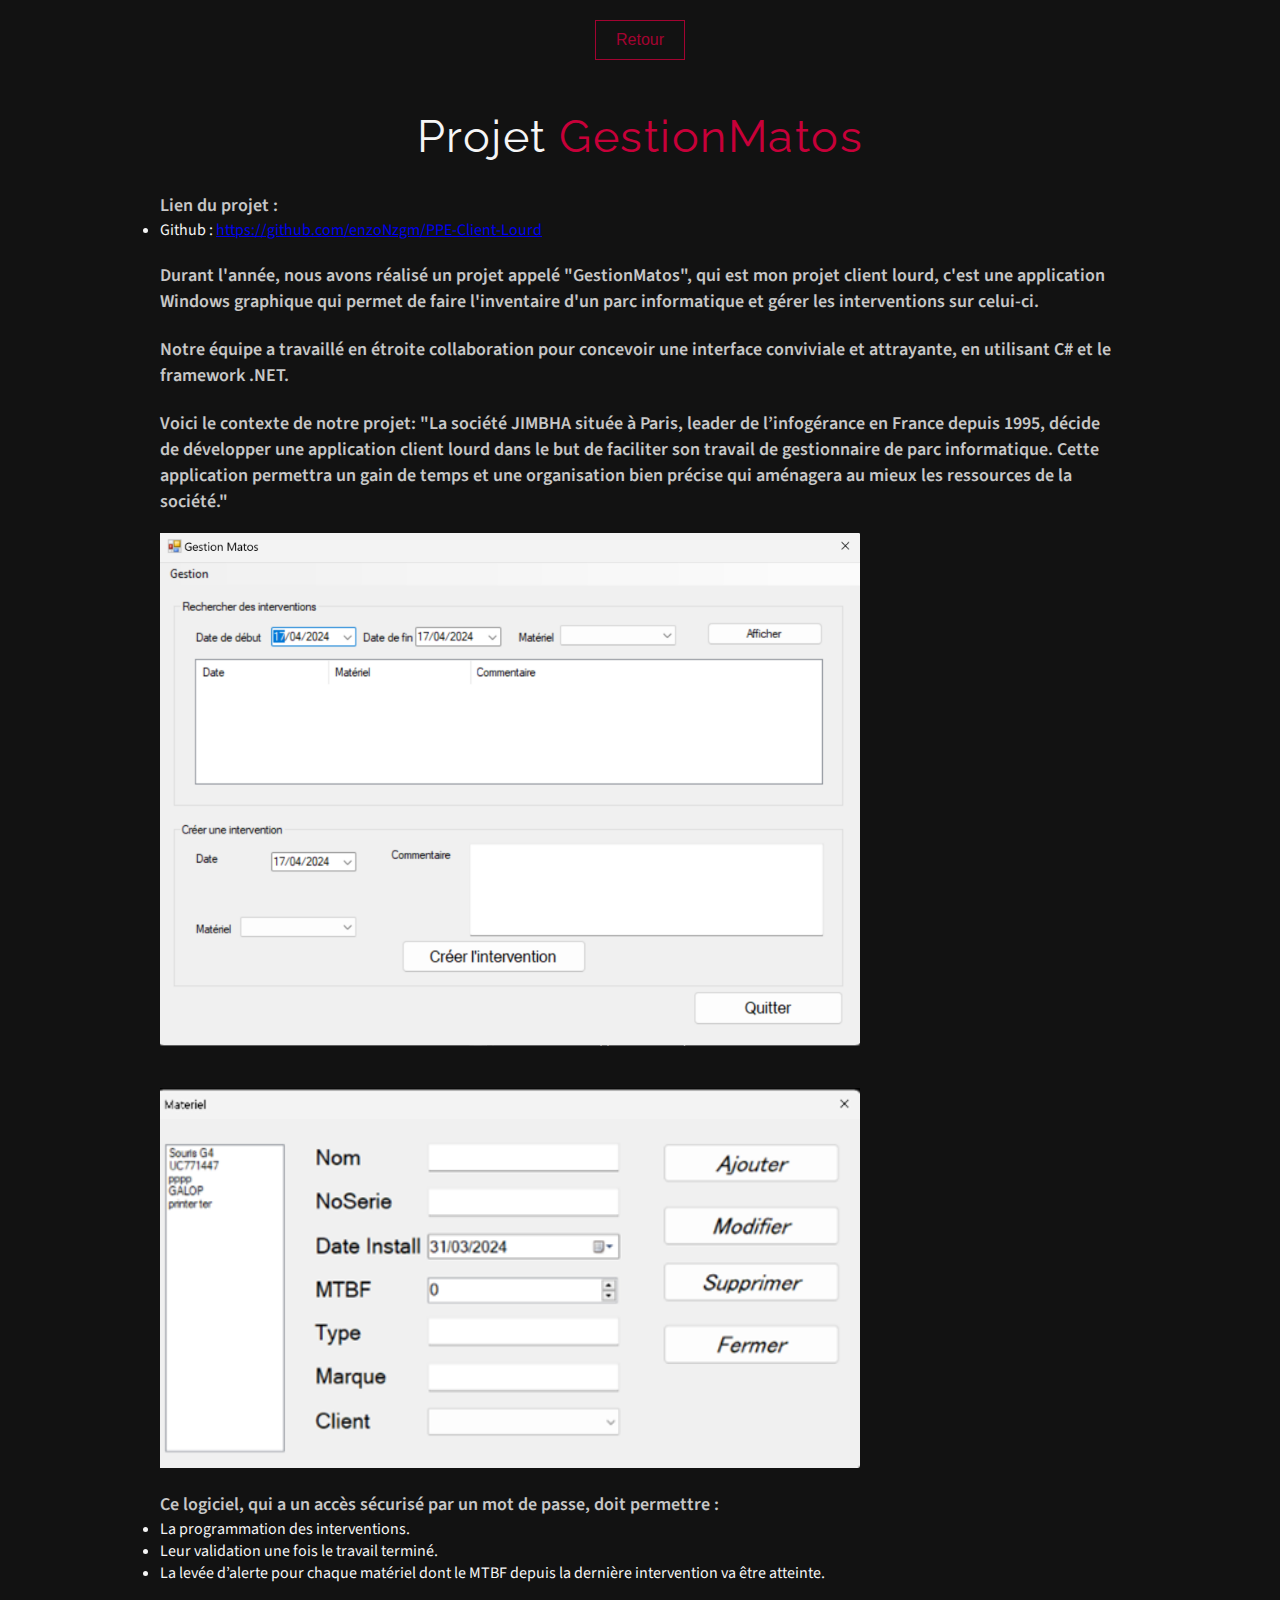
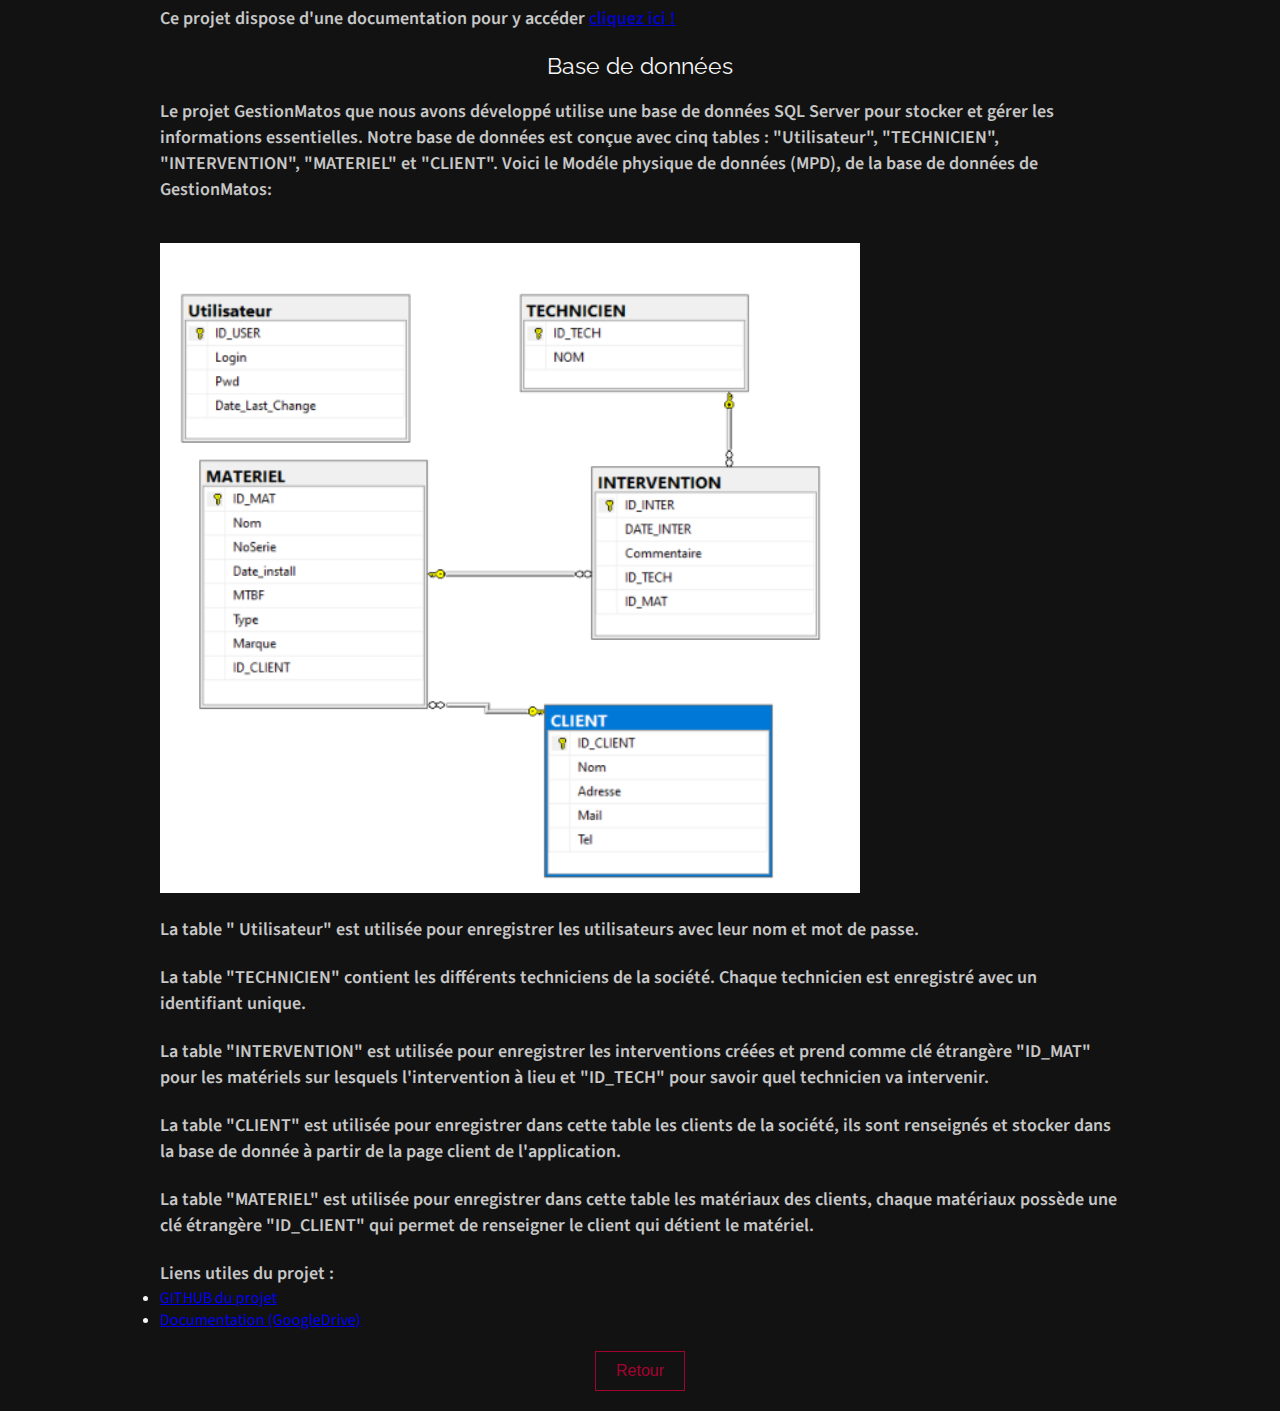
<file: GestionMatos.html>
<!DOCTYPE html>
<html lang="en">

<head>
    <meta charset="UTF-8">
    <meta http-equiv="X-UA-Compatible" content="IE=edge">
    <meta name="viewport" content="width=device-width, initial-scale=1.0">
    <title>Projet GestionMatos</title>
    <link rel="stylesheet" href="projet.css">
    <link rel="icon" href="images/logo-E .png">
    <link rel="preconnect" href="https://fonts.googleapis.com">
    <link rel="preconnect" href="https://fonts.gstatic.com" crossorigin>
    <link href="https://fonts.googleapis.com/css2?family=Source+Sans+Pro:wght@400;600;700&display=swap"
        rel="stylesheet">
    <link rel="preconnect" href="https://fonts.googleapis.com">
    <link rel="preconnect" href="https://fonts.gstatic.com" crossorigin>
    <link href="https://fonts.googleapis.com/css2?family=Raleway:wght@100;300;400;500;900&display=swap"
        rel="stylesheet">
</head>

<body>
    <div class="button"><a href="javascript:history.go(-1)"><button><span class="index">Retour<i
                        class="gg-arrow-right"></i></span></button></a>
    </div>
    <h1 class="section-title">Projet <span class="span-title">GestionMatos</span></h1>
    <p>Lien du projet :</p>
    <ul>
        <li>Github : <a href="https://github.com/enzoNzgm/PPE-Client-Lourd"
                target="_blank">https://github.com/enzoNzgm/PPE-Client-Lourd</a>
        </li>
    </ul><br>
    <p>Durant l'année, nous avons réalisé un projet appelé "GestionMatos", qui est mon projet client lourd, c'est une
        application Windows graphique qui permet de faire l'inventaire d'un parc informatique et gérer les interventions
        sur celui-ci.</p><br>
    <p>Notre équipe a travaillé en étroite collaboration pour concevoir une interface conviviale et attrayante, en
        utilisant C# et le framework .NET.</p><br>
    <p>Voici le contexte de notre projet: "La société JIMBHA située à Paris, leader de l’infogérance en France depuis
        1995, décide de développer une application client lourd dans le but de faciliter son travail de gestionnaire de
        parc informatique. Cette application permettra un gain de temps et une organisation bien précise qui aménagera
        au mieux les ressources de la société."</p>
    <img src="images/gestionMatos.png" alt="image de la page de gestion et création d'intervention ">
    <img src="images/addMatos.png" alt="image de la page de gestion et création de matériel">
    <p>Ce logiciel, qui a un accès sécurisé par un mot de passe, doit permettre :</p>
    <ul>
        <li>La programmation des interventions.</li>
        <li>Leur validation une fois le travail terminé.</li>
        <li>La levée d’alerte pour chaque matériel dont le MTBF depuis la dernière intervention va être atteinte.</li>
    </ul><br>
    <p>Ce projet dispose d'une documentation pour y accéder <a
            href="https://drive.google.com/drive/folders/1Y4PAtLskTBIpB95A0gm5JYi_it5G02hb" target="_blank">cliquez ici
            !</a></p>
    <h1 class="second-title">Base de données</h1>
    <p>Le projet GestionMatos que nous avons développé utilise une base de données SQL Server pour stocker et gérer les
        informations essentielles. Notre base de données est conçue avec cinq tables : "Utilisateur", "TECHNICIEN",
        "INTERVENTION", "MATERIEL" et "CLIENT". Voici le Modéle physique de données (MPD), de la base de données de
        GestionMatos: </p><br>
    <img src="images/MPDGM.png" alt="MPD de la base de données">
    <p>La table " Utilisateur" est utilisée pour enregistrer les utilisateurs avec leur nom et mot de passe.</p><br>
    <p> La table "TECHNICIEN" contient les différents techniciens de la société. Chaque technicien est enregistré avec
        un identifiant unique. </p><br>
    <p>La table "INTERVENTION" est utilisée pour enregistrer les interventions créées et prend comme clé étrangère
        "ID_MAT" pour les matériels sur lesquels l'intervention à lieu et "ID_TECH" pour savoir quel technicien va
        intervenir.</p><br>
    <p>La table "CLIENT" est utilisée pour enregistrer dans cette table les clients de la société, ils sont renseignés
        et
        stocker dans
        la base de donnée à partir de la page client de l'application. </p><br>
    <p>La table "MATERIEL" est utilisée pour enregistrer dans cette table les matériaux des clients, chaque matériaux
        possède une clé étrangère "ID_CLIENT" qui permet de renseigner le client qui détient le matériel. </p><br>
    <p>Liens utiles du projet : </p>
    <ul>
        <li><a href="https://github.com/enzoNzgm/PPE-Client-Lourd" target="_blank">GITHUB du projet</a></li>
        <li><a href="https://drive.google.com/drive/folders/1Y4PAtLskTBIpB95A0gm5JYi_it5G02hb"
                target="_blank">Documentation
                (GoogleDrive)</a></li>
    </ul>
    <div class="button"><a href="javascript:history.go(-1)"><button><span class="index">Retour<i
                        class="gg-arrow-right"></i></span></button></a>
    </div>
</body>

</html>
</file>
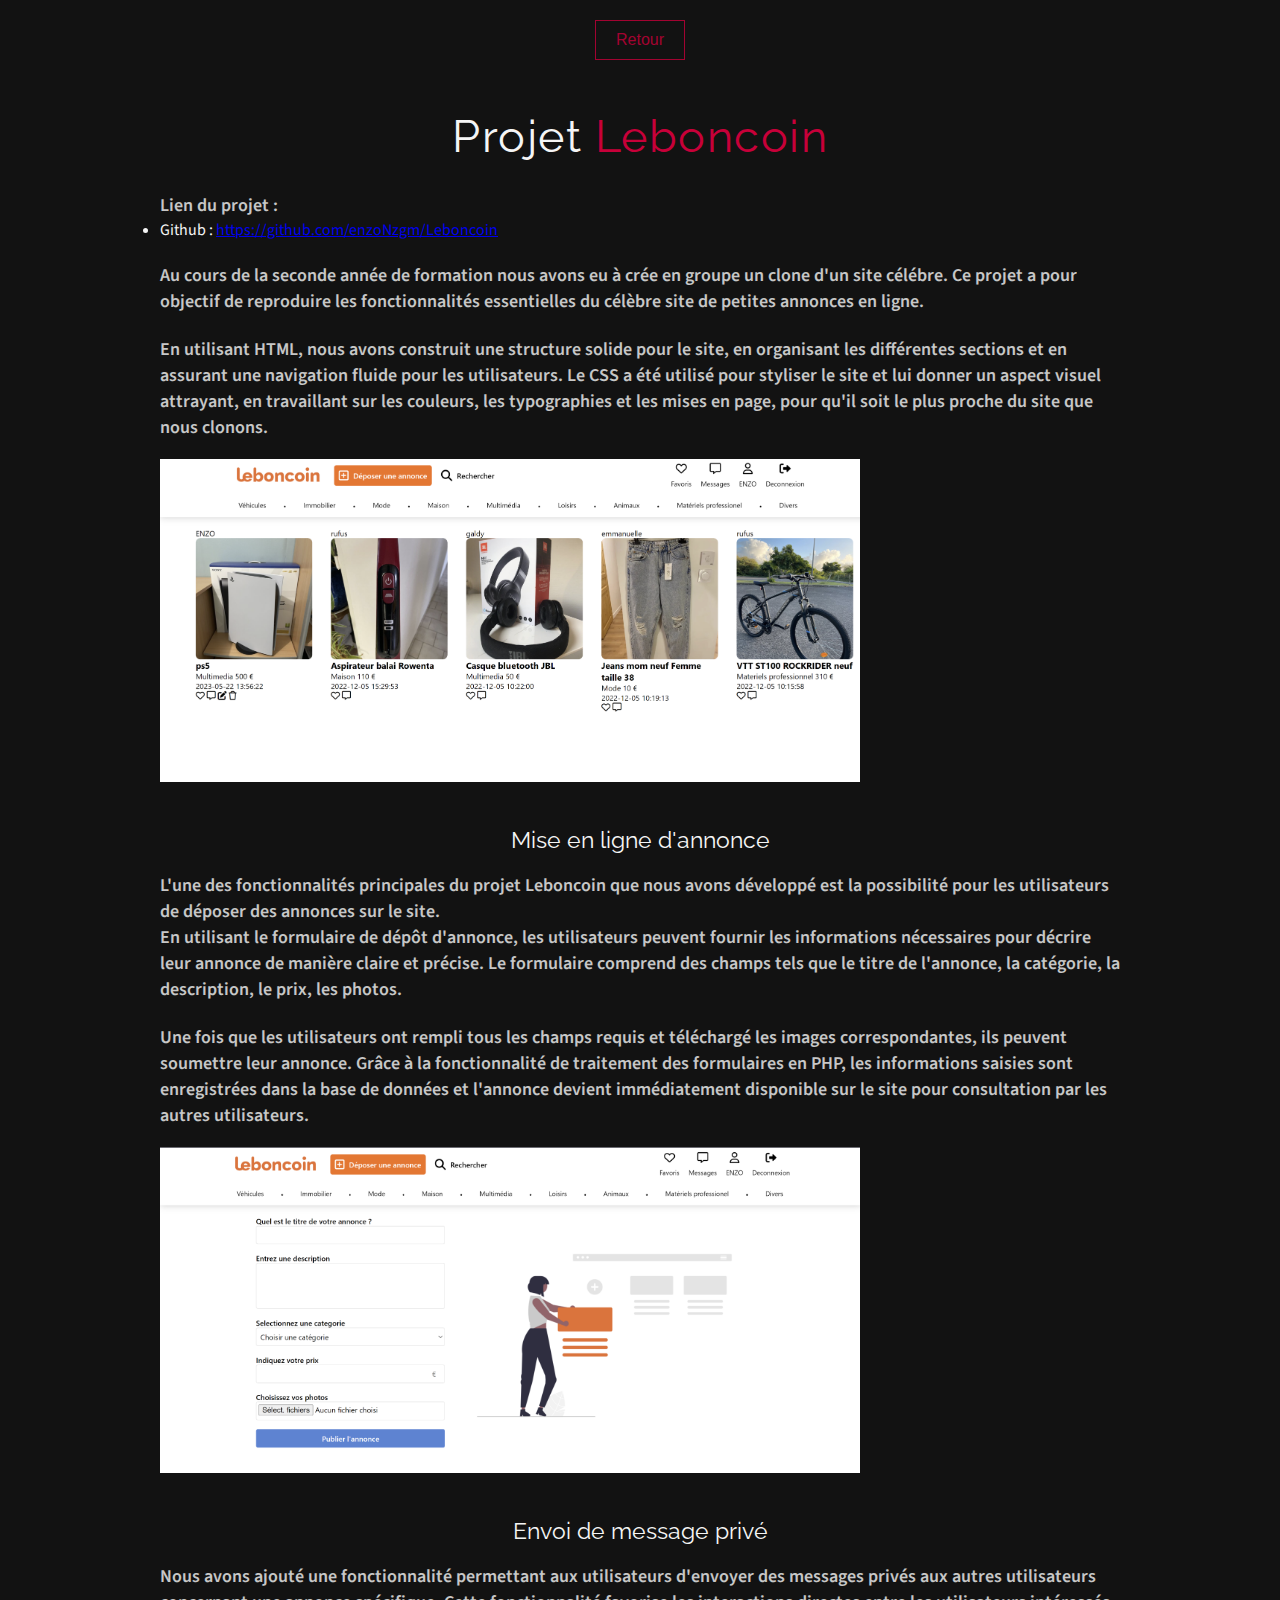
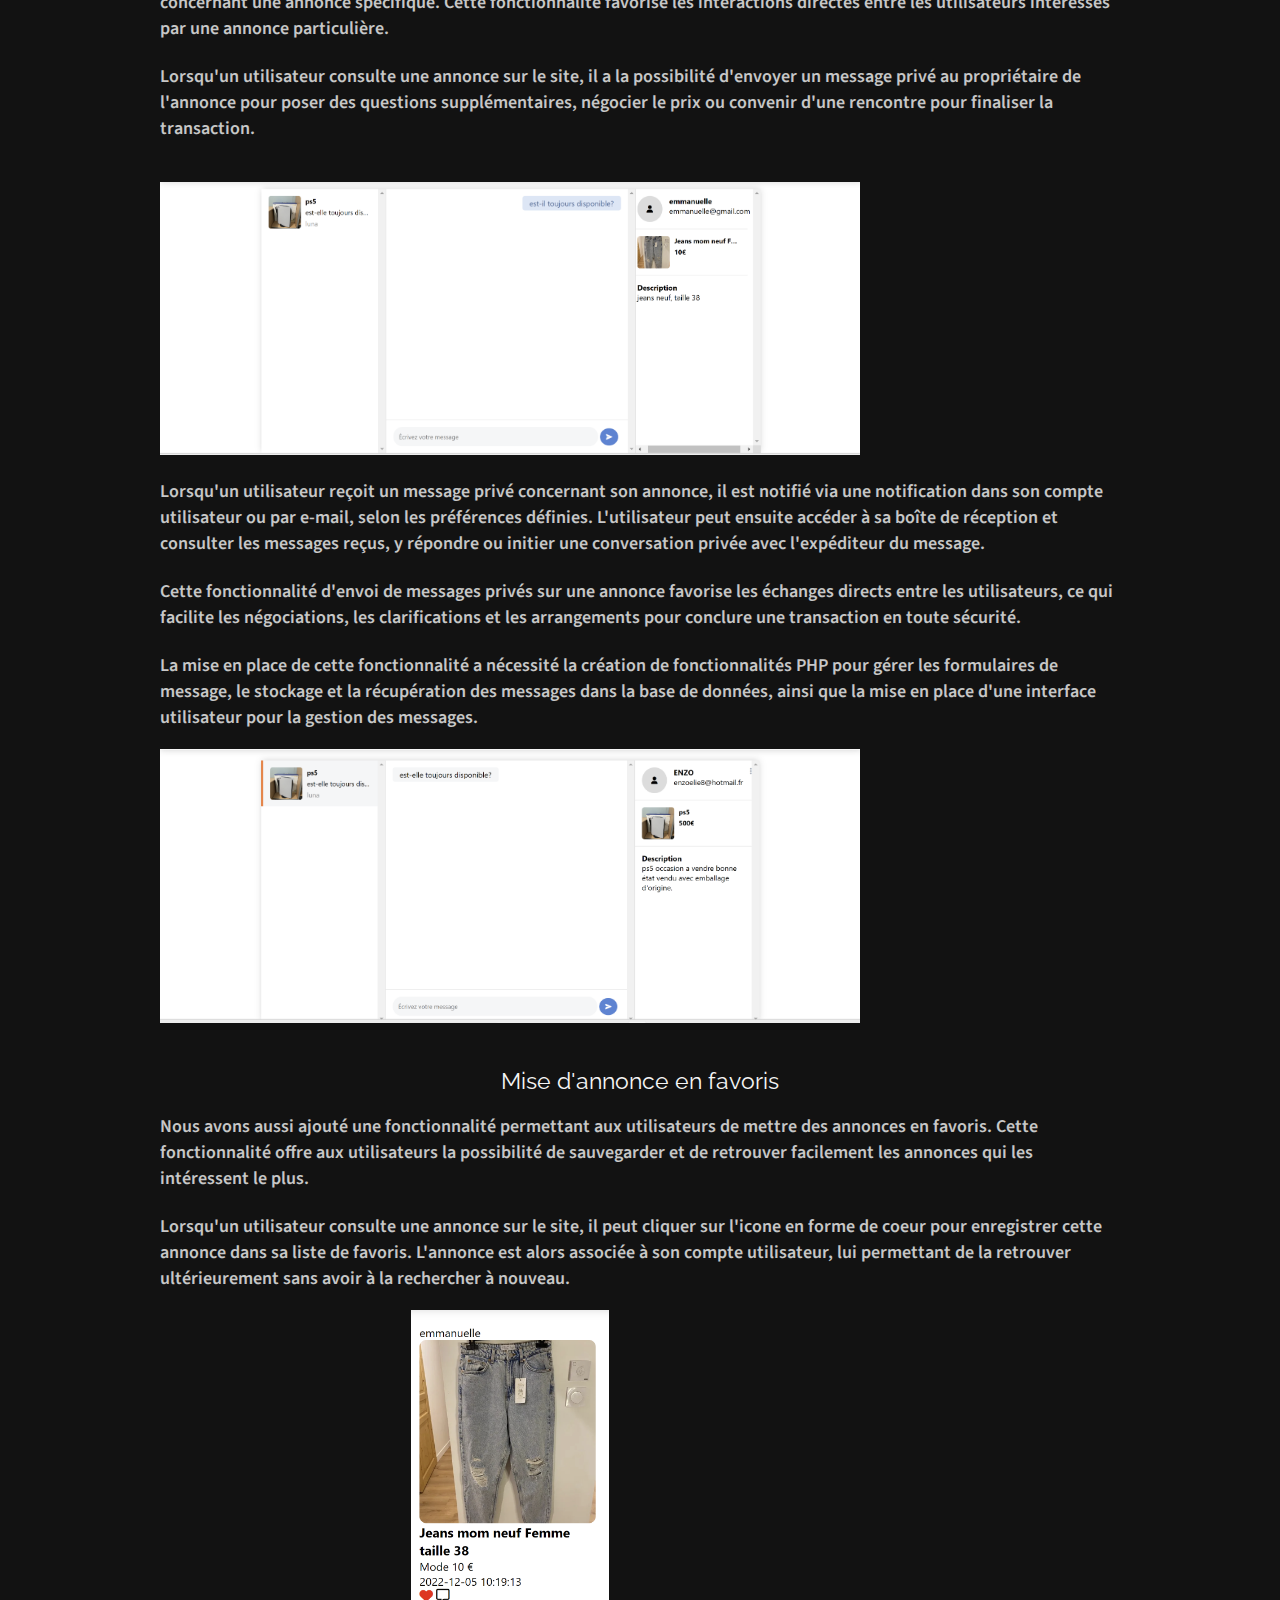
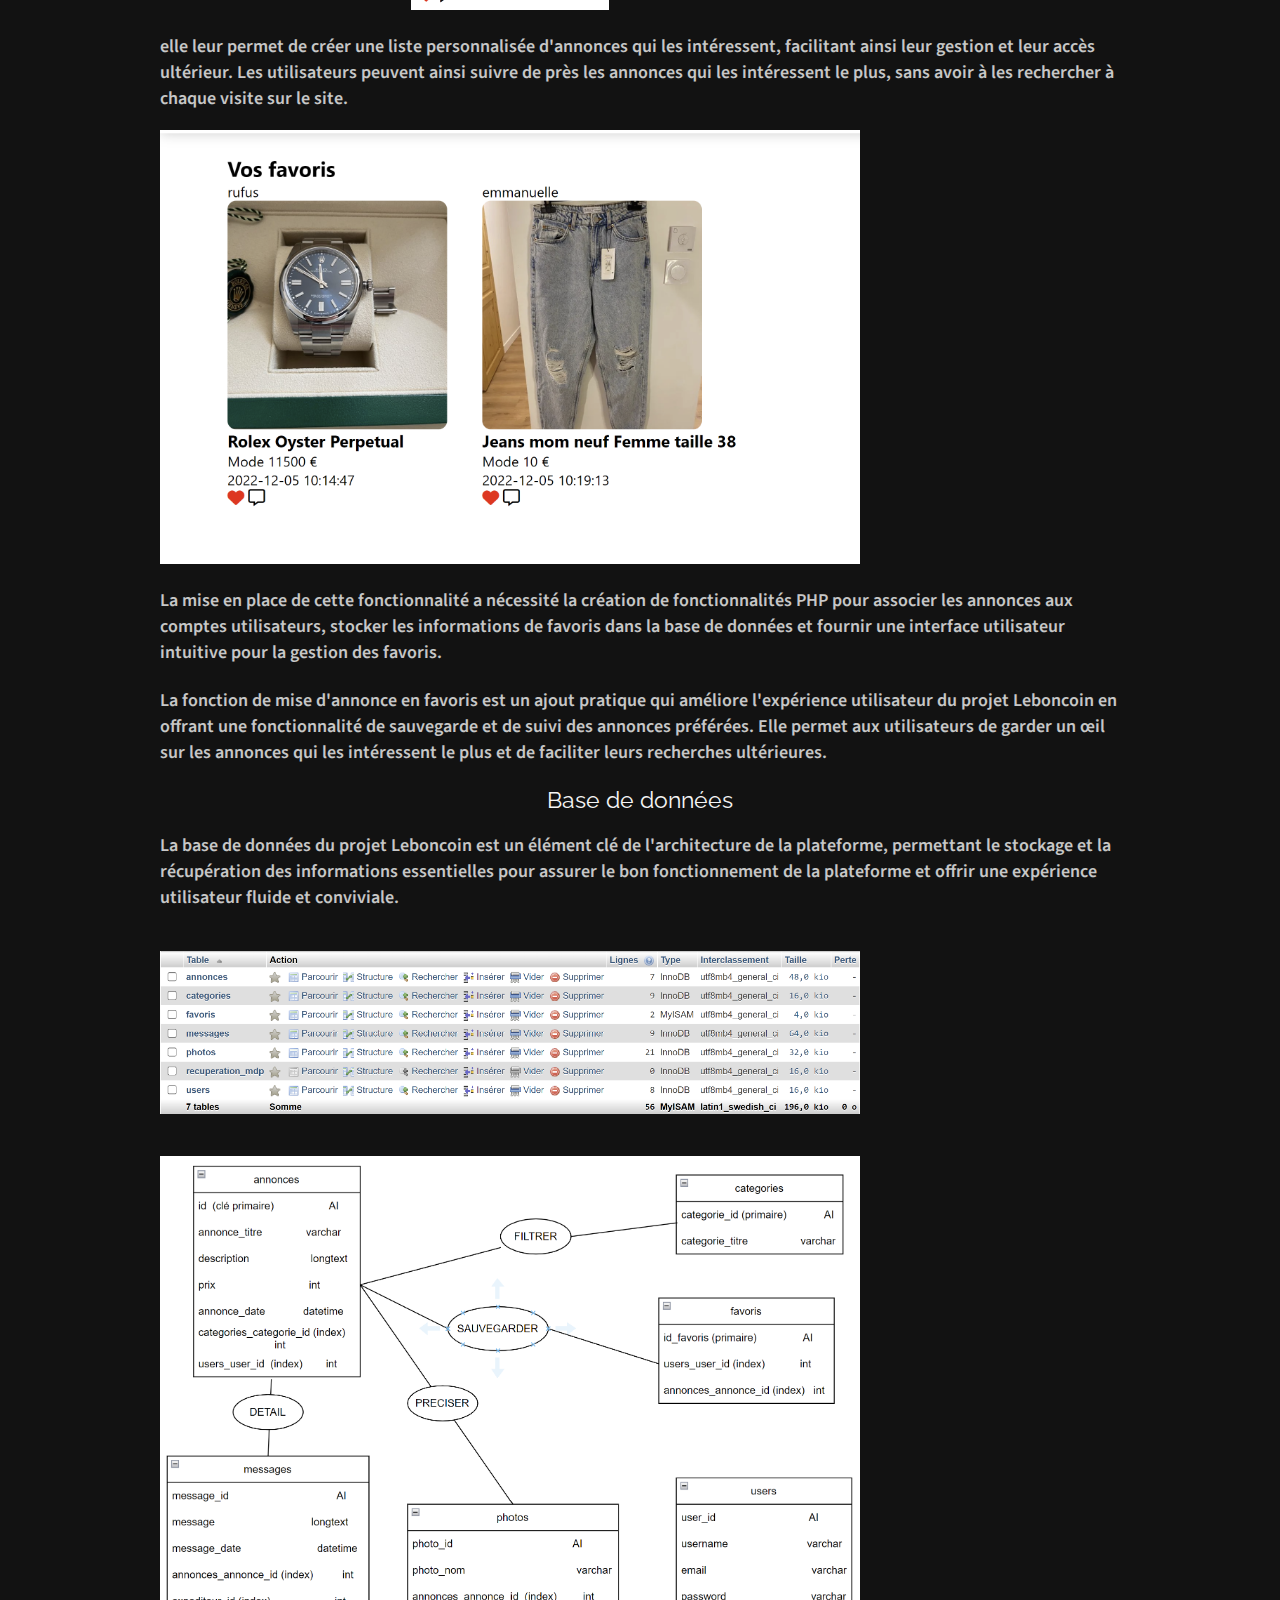
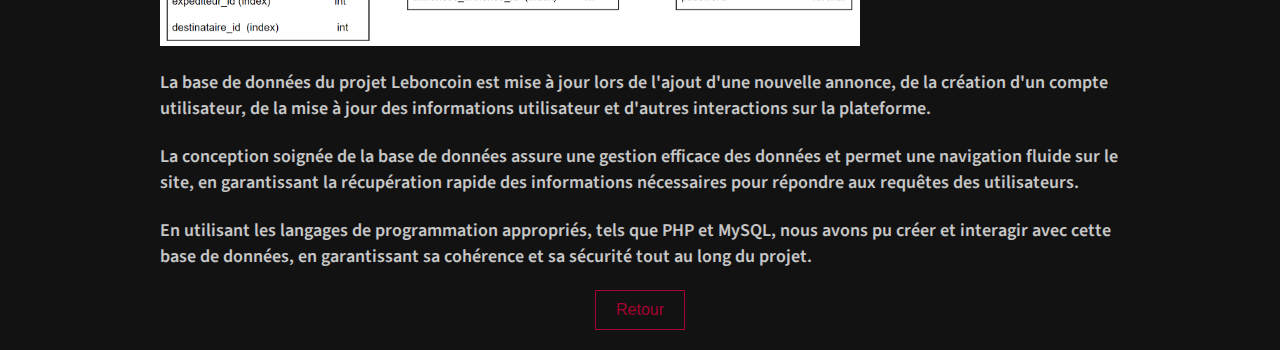
<file: leboncoin.html>
<!DOCTYPE html>
<html lang="en">

<head>
    <meta charset="UTF-8">
    <meta http-equiv="X-UA-Compatible" content="IE=edge">
    <meta name="viewport" content="width=device-width, initial-scale=1.0">
    <title>Projet Leboncoin</title>
    <link rel="stylesheet" href="projet.css">
    <link rel="icon" href="images/logo-E .png">
    <link rel="preconnect" href="https://fonts.googleapis.com">
    <link rel="preconnect" href="https://fonts.gstatic.com" crossorigin>
    <link href="https://fonts.googleapis.com/css2?family=Source+Sans+Pro:wght@400;600;700&display=swap"
        rel="stylesheet">
    <link rel="preconnect" href="https://fonts.googleapis.com">
    <link rel="preconnect" href="https://fonts.gstatic.com" crossorigin>
    <link href="https://fonts.googleapis.com/css2?family=Raleway:wght@100;300;400;500;900&display=swap"
        rel="stylesheet">
</head>

<body>
    <div class="button"><a href="javascript:history.go(-1)"><button><span class="index">Retour<i
                        class="gg-arrow-right"></i></span></button></a>
    </div>
    <h1 class="section-title">Projet <span class="span-title">Leboncoin</span></h1>
    <p>Lien du projet :</p>
    <ul>
        <li>Github : <a href="https://github.com/enzoNzgm/Leboncoin"
                target="_blank">https://github.com/enzoNzgm/Leboncoin</a>
        </li>
    </ul><br>
    <p>Au cours de la seconde année de formation nous avons eu à crée en groupe un clone d'un site célébre.
        Ce projet a pour objectif de reproduire les fonctionnalités essentielles du célèbre site de petites annonces en
        ligne.
    </p><br>
    <p>En utilisant HTML, nous avons construit une structure solide pour le site, en organisant les différentes sections
        et en
        assurant une navigation fluide pour les utilisateurs. Le CSS a été utilisé pour styliser le site et lui donner
        un aspect visuel attrayant, en travaillant sur les couleurs, les typographies et les mises en page, pour qu'il
        soit le plus proche du site que nous clonons.</p>
    <img src="images/Leboncoin-index.png" alt="">
    <h1 class="second-title">Mise en ligne d'annonce</h1>
    <p>L'une des fonctionnalités principales du projet Leboncoin que nous avons développé est la possibilité pour les
        utilisateurs de déposer des annonces sur le site. </p>
    <p>En utilisant le formulaire de dépôt d'annonce, les utilisateurs peuvent fournir les informations nécessaires pour
        décrire leur annonce de manière claire et précise. Le formulaire comprend des champs tels que le titre de
        l'annonce, la catégorie, la description, le prix, les photos.</p><br>
    <p>Une fois que les utilisateurs ont rempli tous les champs requis et téléchargé les images correspondantes, ils
        peuvent soumettre leur annonce. Grâce à la fonctionnalité de traitement des formulaires en PHP, les informations
        saisies sont enregistrées dans la base de données et l'annonce devient immédiatement disponible sur le site pour
        consultation par les autres utilisateurs.</p>
    <img src="images/annonce-lbc.png" alt="">
    <h1 class="second-title">Envoi de message privé</h1>

    <p>Nous avons ajouté une fonctionnalité permettant aux utilisateurs
        d'envoyer des messages privés aux autres utilisateurs concernant une annonce spécifique. Cette fonctionnalité
        favorise les interactions directes entre les utilisateurs intéressés par une annonce particulière.</p><br>
    <p>Lorsqu'un utilisateur consulte une annonce sur le site, il a la possibilité d'envoyer un message privé au
        propriétaire de l'annonce pour poser des questions supplémentaires, négocier le prix ou convenir d'une rencontre
        pour finaliser la transaction.</p><br>
    <img src="images/envoi-msg.png" alt="">
    <p>Lorsqu'un utilisateur reçoit un message privé concernant son annonce, il est notifié via une notification dans
        son compte utilisateur ou par e-mail, selon les préférences définies. L'utilisateur peut ensuite accéder à sa
        boîte de réception et consulter les messages reçus, y répondre ou initier une conversation privée avec
        l'expéditeur du message.</p><br>
    <p>Cette fonctionnalité d'envoi de messages privés sur une annonce favorise les échanges directs entre les
        utilisateurs, ce qui facilite les négociations, les clarifications et les arrangements pour conclure une
        transaction en toute sécurité.</p><br>
    <p>La mise en place de cette fonctionnalité a nécessité la création de fonctionnalités PHP pour gérer les
        formulaires de message, le stockage et la récupération des messages dans la base de données, ainsi que la mise
        en place d'une interface utilisateur pour la gestion des messages.</p>
    <img src="images/reception-msg.png" alt="">
    <h1 class="second-title">Mise d'annonce en favoris</h1>
    <p>Nous avons aussi ajouté une fonctionnalité permettant aux utilisateurs de mettre des annonces en favoris. Cette
        fonctionnalité offre aux utilisateurs la possibilité de sauvegarder et de retrouver facilement les annonces qui
        les intéressent le plus.</p><br>
    <p>Lorsqu'un utilisateur consulte une annonce sur le site, il peut cliquer sur l'icone en forme de coeur pour
        enregistrer cette annonce dans sa liste de favoris. L'annonce est alors associée à son compte utilisateur, lui
        permettant de la retrouver ultérieurement sans avoir à la rechercher à nouveau.</p>
    <img class="fav-jean" src="images/annonce-fav.png" alt="">
    <p> elle leur permet de créer une liste personnalisée d'annonces qui les intéressent, facilitant ainsi leur gestion
        et leur accès ultérieur. Les utilisateurs peuvent ainsi suivre de près les annonces qui les intéressent le plus,
        sans avoir à les rechercher à chaque visite sur le site.</p>
    <img src="images/fav.png" alt="">
    <p>La mise en place de cette fonctionnalité a nécessité la création de fonctionnalités PHP pour associer les
        annonces aux comptes utilisateurs, stocker les informations de favoris dans la base de données et fournir une
        interface utilisateur intuitive pour la gestion des favoris.</p><br>
    <p>La fonction de mise d'annonce en favoris est un ajout pratique qui améliore l'expérience utilisateur du projet
        Leboncoin en offrant une fonctionnalité de sauvegarde et de suivi des annonces préférées. Elle permet aux
        utilisateurs de garder un œil sur les annonces qui les intéressent le plus et de faciliter leurs recherches
        ultérieures.</p>
    <h1 class="second-title">Base de données</h1>
    <p>La base de données du projet Leboncoin est un élément clé de l'architecture de la plateforme, permettant le
        stockage et la récupération des informations essentielles pour assurer le bon fonctionnement de la plateforme et
        offrir une expérience utilisateur fluide et conviviale.</p><br>
    <img src="images/bdd-lbc.png" alt="">
    <img src="images/schema-lbc.png" alt="">
    <p>La base de données du projet Leboncoin est mise à jour lors de l'ajout d'une nouvelle annonce, de la création
        d'un compte utilisateur, de la mise à jour des informations utilisateur et d'autres interactions sur la
        plateforme.</p><br>
    <p>La conception soignée de la base de données assure une gestion efficace des données et permet une navigation
        fluide sur le site, en garantissant la récupération rapide des informations nécessaires pour répondre aux
        requêtes des utilisateurs.</p><br>
    <p>En utilisant les langages de programmation appropriés, tels que PHP et MySQL, nous avons pu créer et interagir
        avec
        cette base de données, en garantissant sa cohérence et sa sécurité tout au long du projet.</p>
    <div class="button"><a href="javascript:history.go(-1)"><button><span class="index">Retour<i
                        class="gg-arrow-right"></i></span></button></a>
    </div>
</body>

</html>
</file>
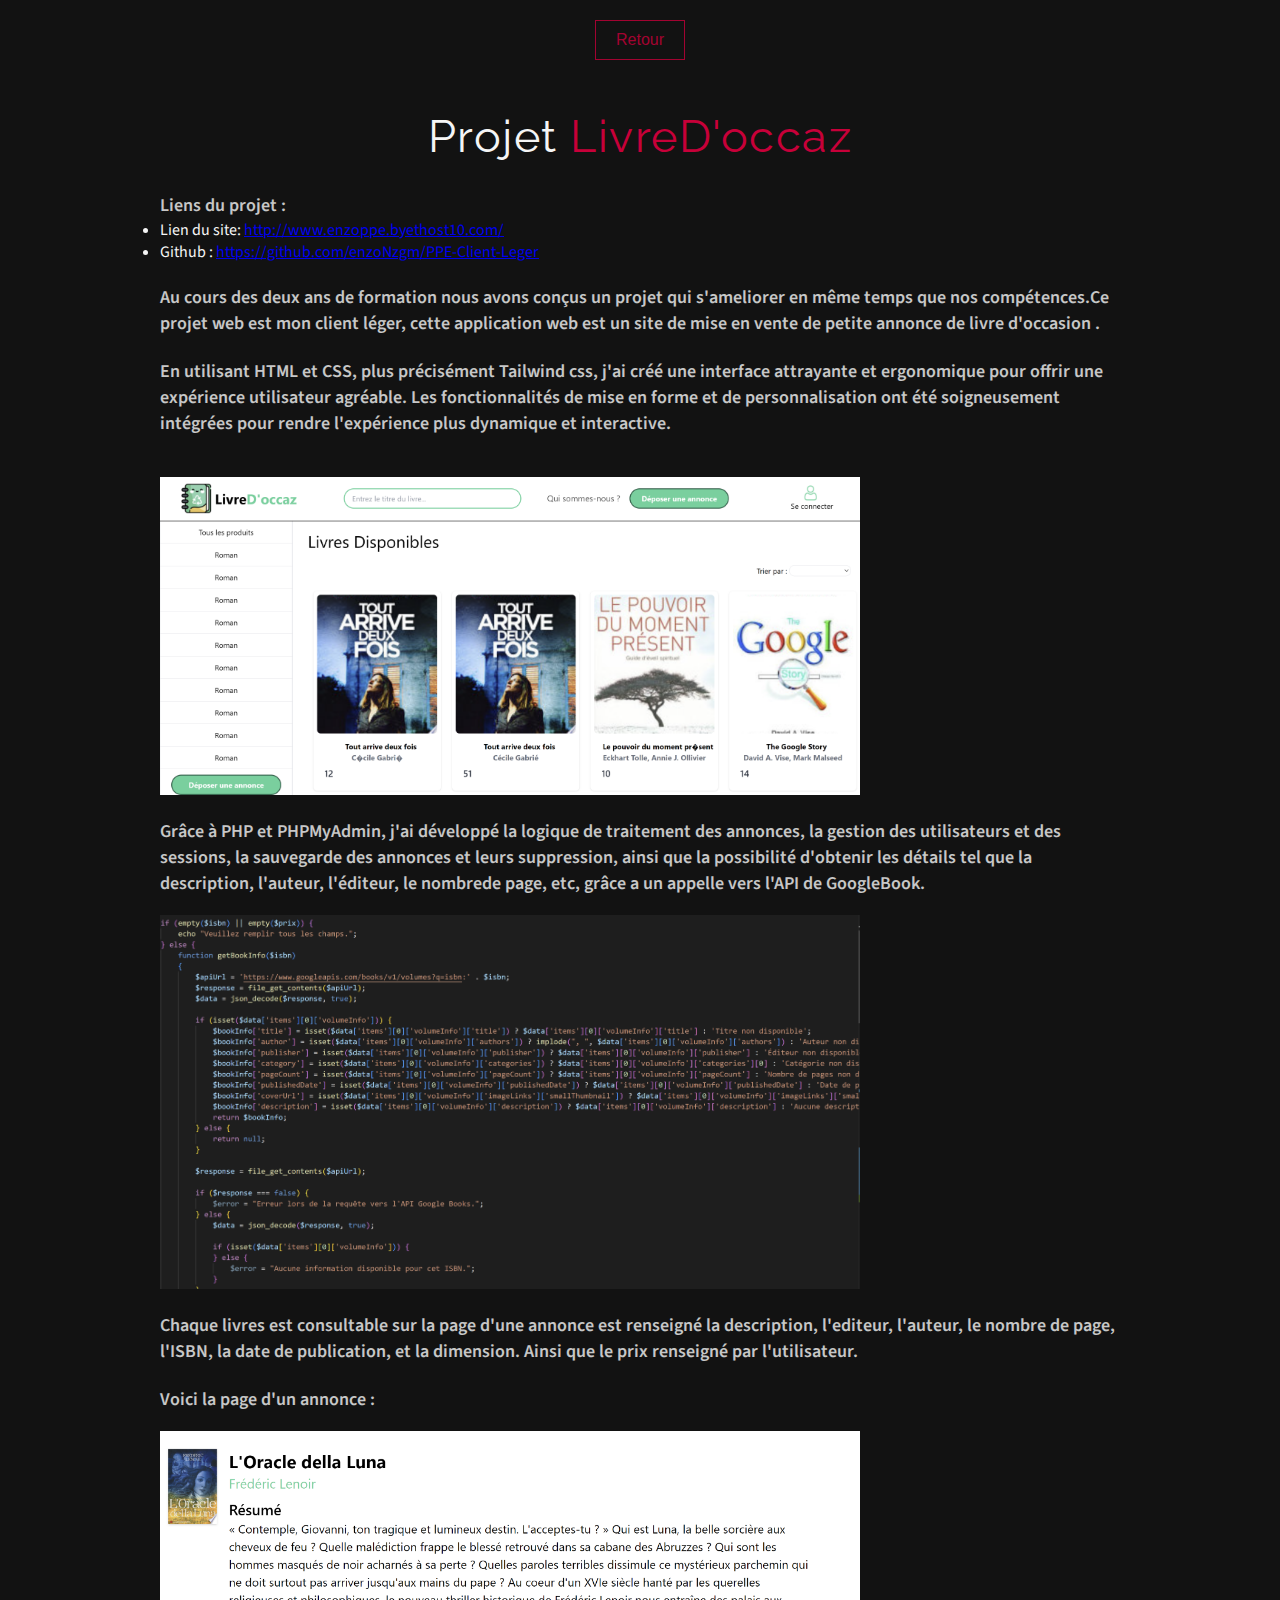
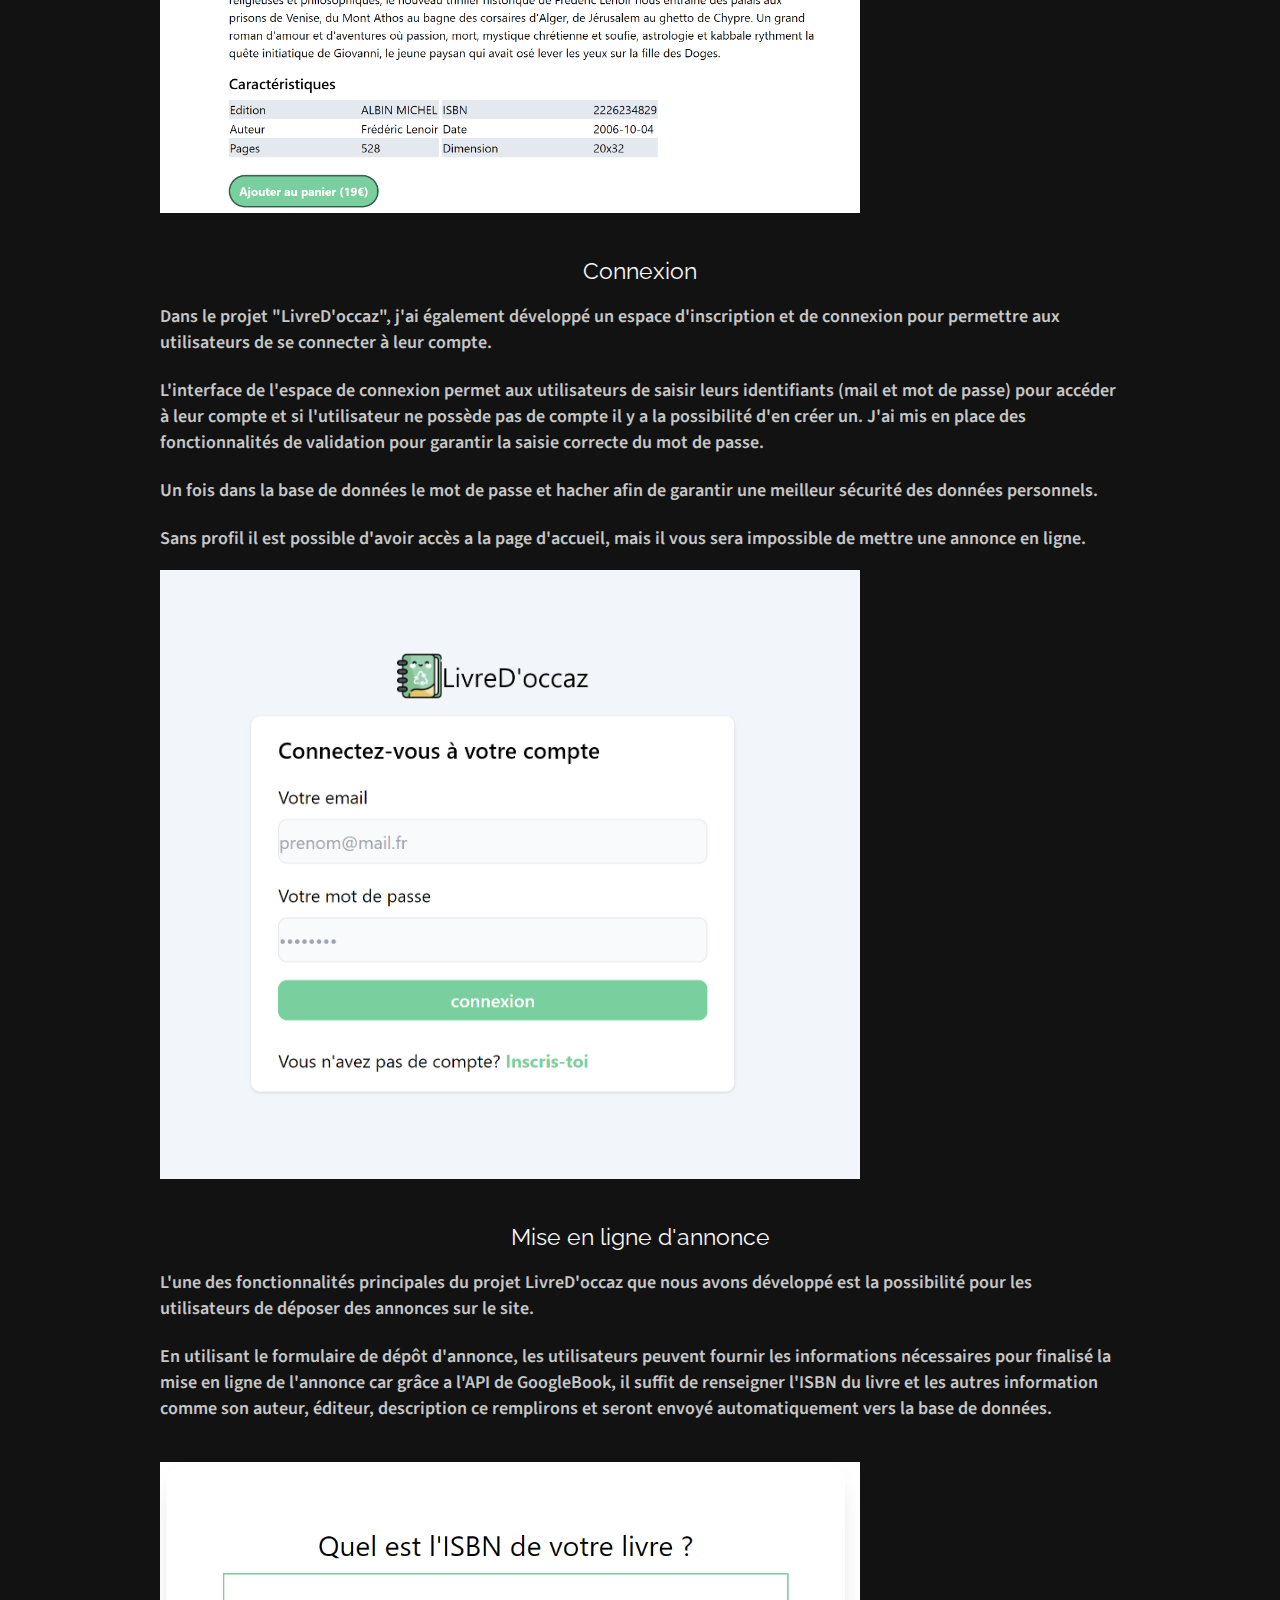
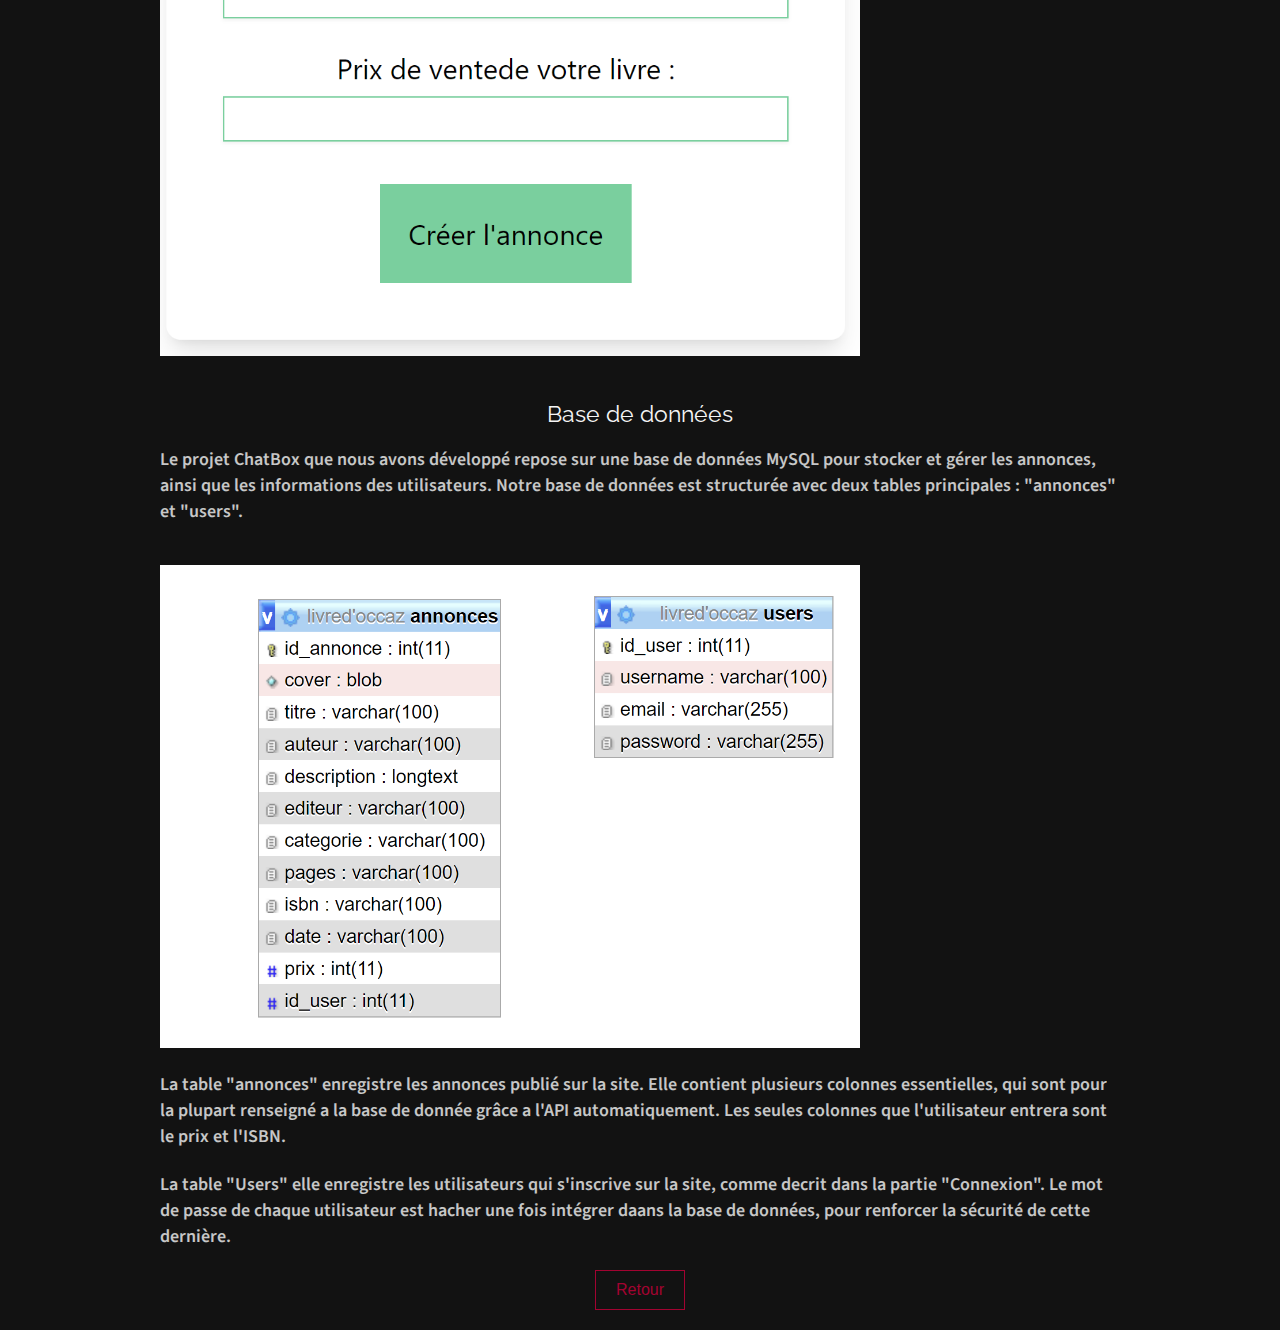
<file: LivreD'occaz.html>
<!DOCTYPE html>
<html lang="en">

<head>
    <meta charset="UTF-8">
    <meta http-equiv="X-UA-Compatible" content="IE=edge">
    <meta name="viewport" content="width=device-width, initial-scale=1.0">
    <title>Projet LivreD'occaz</title>
    <link rel="stylesheet" href="projet.css">
    <link rel="icon" href="images/logo-E .png">
    <link rel="preconnect" href="https://fonts.googleapis.com">
    <link rel="preconnect" href="https://fonts.gstatic.com" crossorigin>
    <link href="https://fonts.googleapis.com/css2?family=Source+Sans+Pro:wght@400;600;700&display=swap"
        rel="stylesheet">
    <link rel="preconnect" href="https://fonts.googleapis.com">
    <link rel="preconnect" href="https://fonts.gstatic.com" crossorigin>
    <link href="https://fonts.googleapis.com/css2?family=Raleway:wght@100;300;400;500;900&display=swap"
        rel="stylesheet">
</head>

<body>
    <div class="button"><a href="javascript:history.go(-1)"><button><span class="index">Retour<i
                        class="gg-arrow-right"></i></span></button></a>
    </div>
    <h1 class="section-title">Projet <span class="span-title">LivreD'occaz</span></h1>
    <p>Liens du projet :</p>
    <ul>
        <li>Lien du site: <a href="http://www.enzoppe.byethost10.com/"
                target="_blank">http://www.enzoppe.byethost10.com/</a></li>
        <li>Github : <a href="https://github.com/enzoNzgm/PPE-Client-Leger"
                target="_blank">https://github.com/enzoNzgm/PPE-Client-Leger</a>
        </li>
    </ul><br>
    <p>Au cours des deux ans de formation nous avons conçus un projet qui s'ameliorer en même temps que nos
        compétences.Ce projet web est mon client léger, cette application web est un site de mise en vente de petite
        annonce de livre d'occasion .</p><br>
    <p>En utilisant HTML et CSS, plus précisément Tailwind css, j'ai créé une interface attrayante et ergonomique pour
        offrir une expérience
        utilisateur agréable. Les fonctionnalités de mise en forme et de personnalisation ont été soigneusement
        intégrées pour rendre l'expérience plus dynamique et interactive.</p><br>
    <img src="images/livred'occazPP.png" alt="page d'accueil du projet"><br>
    <p>Grâce à PHP et PHPMyAdmin, j'ai développé la logique de traitement des annonces, la gestion des utilisateurs et
        des
        sessions, la sauvegarde des annonces et leurs suppression, ainsi que la possibilité d'obtenir les détails tel
        que la description, l'auteur, l'éditeur, le nombrede page, etc, grâce a un appelle vers l'API de GoogleBook.
    </p>
    <img src="images/ApiLivre.png" alt="extrait du call vers l'API de GoogleBook">
    <p>Chaque livres est consultable sur la page d'une annonce est renseigné la description, l'editeur, l'auteur, le
        nombre de page, l'ISBN, la date de publication, et la dimension. Ainsi que le prix renseigné par l'utilisateur.
    </p><br>
    <p>Voici la page d'un annonce : </p>
    <img src="images/annonceLivre.png" alt="page d'une annonce">
    <h1 class="second-title">Connexion </h1>
    <p>Dans le projet "LivreD'occaz", j'ai également développé un espace d'inscription et de connexion pour permettre
        aux utilisateurs de
        se connecter à leur compte. </p><br>
    <p>L'interface de l'espace de connexion permet aux utilisateurs de saisir leurs
        identifiants (mail et mot de passe) pour accéder à leur compte et si l'utilisateur ne possède pas de compte il y
        a la possibilité d'en créer un. J'ai mis en place des
        fonctionnalités de validation pour garantir la saisie correcte du mot de passe.</p><br>
    <p>Un fois dans la base de données le mot de passe et hacher afin de garantir une meilleur sécurité des données
        personnels.</p><br>
    <p>Sans profil il est possible d'avoir accès a la page d'accueil, mais il vous sera impossible de mettre une annonce
        en ligne.</p>
    <img src="images/connLivre.png" alt="page connexion du projet">
    <h1 class="second-title">Mise en ligne d'annonce</h1>
    <p>L'une des fonctionnalités principales du projet LivreD'occaz que nous avons développé est la possibilité pour les
        utilisateurs de déposer des annonces sur le site. </p><br>
    <p>En utilisant le formulaire de dépôt d'annonce, les utilisateurs peuvent fournir les informations nécessaires pour
        finalisé la mise en ligne de l'annonce car grâce a l'API de GoogleBook, il suffit de renseigner l'ISBN du livre
        et les autres information comme son auteur, éditeur, description ce remplirons et seront envoyé automatiquement
        vers la base de données.</p><br>
    <img src="images/creatLivre.png" alt="">

    <h1 class="second-title">Base de données</h1>
    <p>
        Le projet ChatBox que nous avons développé repose sur une base de données MySQL pour stocker et gérer les
        annonces, ainsi que les informations des utilisateurs. Notre base de données est structurée avec deux tables
        principales : "annonces" et "users".</p><br>
    <img src="images/tableBDDLivre.png" alt="tables de la base de données du site">
    <p>
        La table "annonces" enregistre les annonces publié sur la site. Elle contient plusieurs colonnes
        essentielles, qui sont pour la plupart renseigné a la base de donnée grâce a l'API automatiquement.
        Les seules colonnes que l'utilisateur entrera sont le prix et l'ISBN.
    </p><br>
    <p>
        La table "Users" elle enregistre les utilisateurs qui s'inscrive sur la site, comme decrit dans la partie
        "Connexion".
        Le mot de passe de chaque utilisateur est hacher une fois intégrer daans la base de données, pour renforcer la
        sécurité de cette dernière.
    </p>
    <div class="button"><a href="javascript:history.go(-1)"><button><span class="index">Retour<i
                        class="gg-arrow-right"></i></span></button></a>
    </div>
</body>

</html>
</file>
<file: projet.css>
* {
    margin: 0;
    padding: 0;
    box-sizing: border-box;
}

body {
    font-family: 'Source Sans Pro', sans-serif;
    background: #121212;
    color: whitesmoke;
    width: 75%;
    margin: auto;
}

button {
    font-size: 16px;
    opacity: .8;
    font-weight: 200;
    padding: 10px 20px;
    background: transparent;
    color: #c70039;
    transition: all .4s ease;
    outline: none;
    margin: 20px;
    border: 1.5px solid #c70039;
    cursor: pointer;
    overflow: hidden;
    position: relative;
    transition: all .4s ease;
}

button::before {
    content: "";
    position: absolute;
    width: 0%;
    height: 200%;
    transform: rotate(-15deg) translateY(-20px);
    top: 0;
    left: 0;
    z-index: 3;
    background: #c70039;
    transition: all .7s ease;
}

button:hover {
    opacity: 1;
    color: whitesmoke;
}

button:hover .index {
    position: relative;
    z-index: 4;
}

button:hover::before {
    opacity: 1;
    width: 120%;
}

.button {
    text-align: center;
}

.section-title {
    text-align: center;
    padding: 30px;
    font-size: 2.813em;
    letter-spacing: 1.5px;
    font-family: 'Raleway';
    font-weight: 400;
}

.second-title {
    text-align: center;
    margin-top: 20px;
    margin-bottom: 20px;
    font-size: 1.45em;
    font-family: 'Raleway';
    font-weight: 400;

}

.span-title {
    color: #C70039;
}

p {
    font-size: 1.125em;
    opacity: .8;
    font-weight: 600;
    line-height: 26px;
}

img {
    width: 700px;
    margin: 18px auto;
}

.fav-jean {
    height: 300px;
    object-fit: contain;
}
</file>
